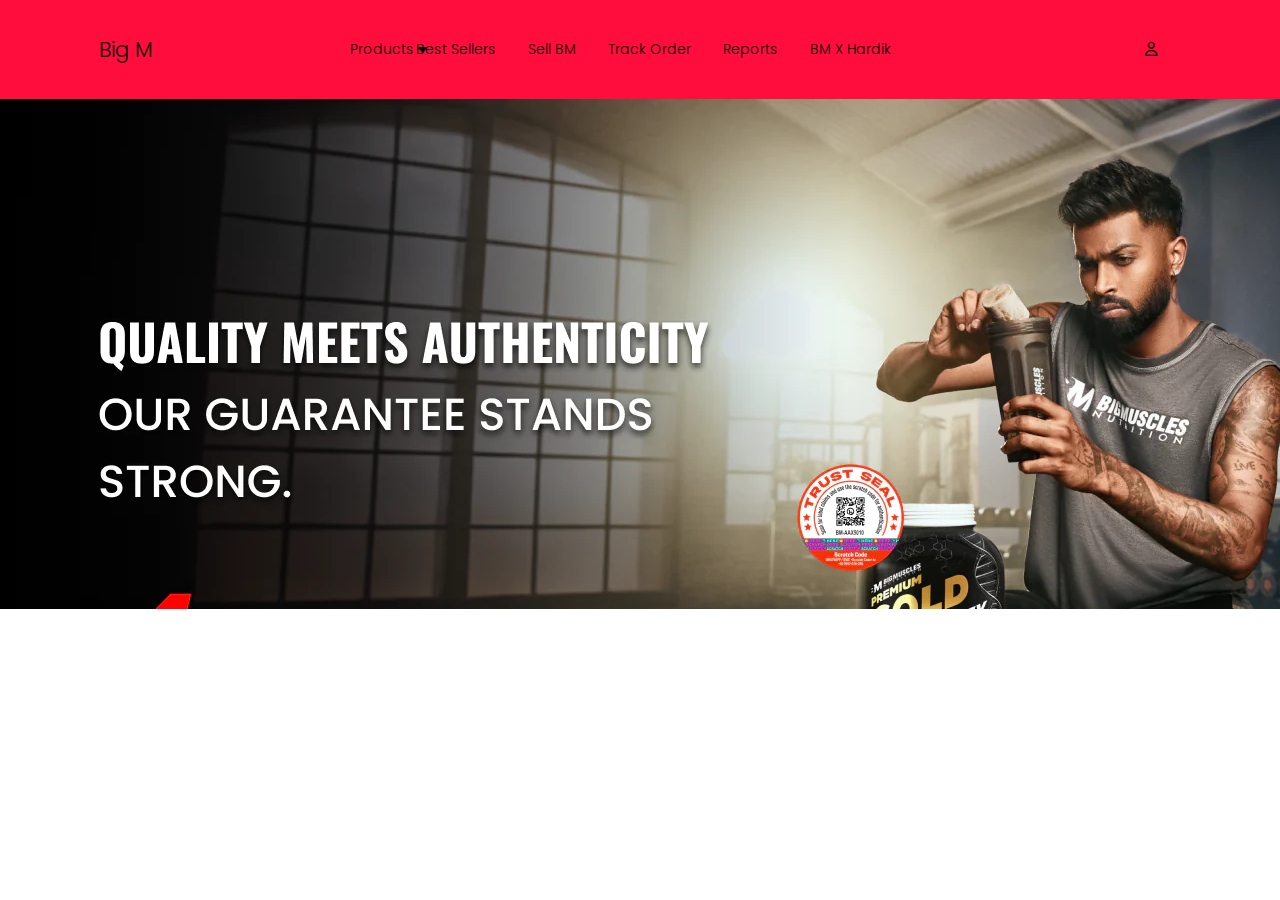
<file: index.html>
<!DOCTYPE html>
<html lang="en">
<head>
    <meta charset="UTF-8">
    <meta name="viewport" content="width=device-width, initial-scale=1.0">
    <link rel="stylesheet" href="istyle.css">
    <link rel="stylesheet" href="https://cdnjs.cloudflare.com/ajax/libs/font-awesome/6.5.1/css/all.min.css ">
    <title>Home</title>
</head>
<body>
    <nav>
        <h2>Big M</h2>
        <div class="dropdown">
            <button class="dropbtn">Products
                <i class="fa fa-caret-down"></i>
              </button>
              <div class="dropdown-content">
                <a href="#"></a>
                <a href="#">Gainer</a>
                <a href="#">Amino Acids</a>
                <a href="#">Pre Wrokout</a>
                <a href="#">Daily Support</a>
                <a href="#">Bundle Stacks</a>
                <a href="#">Wellness</a>
                <a href="#">Accessories</a>
              </div>
        </div> 
        
        
        
        <div class="other">
            <li><a href="bestseller">Best Sellers</a></li>
        <li><a href="#">Sell BM</a></li>
        <li><a href="#">Track Order</a></li>
        <li><a href="#">Reports</a></li>
        <li><a href="#">BM X Hardik</a></li>
    </div>
        
            <div class="icon">
                <li><i class="fa-thin fa-magnifying-glass"></i></li>
            <li><i class="fa-regular fa-user"></i></li>
            <li><i class="fa-light fa-cart-shopping"></i></li>
            </div>
        
    </nav>
    <!-- <section class="container">
        <div class="slider-wrapper">
            <div class="slider">
                <img  id="s1"  src="/images/Top_Banner.webp" alt="yo">
                <img src="/images/Home-page-banner-desktop_1524x.webp"  id="s2"alt="ho">
                <img src="/images/Nitra-Edge-Banner-Website.webp" alt="yo" id="s3">
            </div>
            <div class="slider-nav">
                <a href="s1"></a>
                <a href="s2"></a>
                <a href="s3"></a>
            </div>
        </div>
    </section> -->

    <div id="slideshow">
        <div class="slide-wrapper">
          <div class="slide"><img  class="slide-number"  src="/images/Top_Banner.webp" alt="yo"></div>
          <div class="slide">  <img src="/images/Home-page-banner-desktop_1524x.webp"  class="slide-number"></div>
          <div class="slide"><img src="/images/Nitra-Edge-Banner-Website.webp" class="slide-number"></div>
         
        </div>
      </div>
  
</body>
</html>
</file>
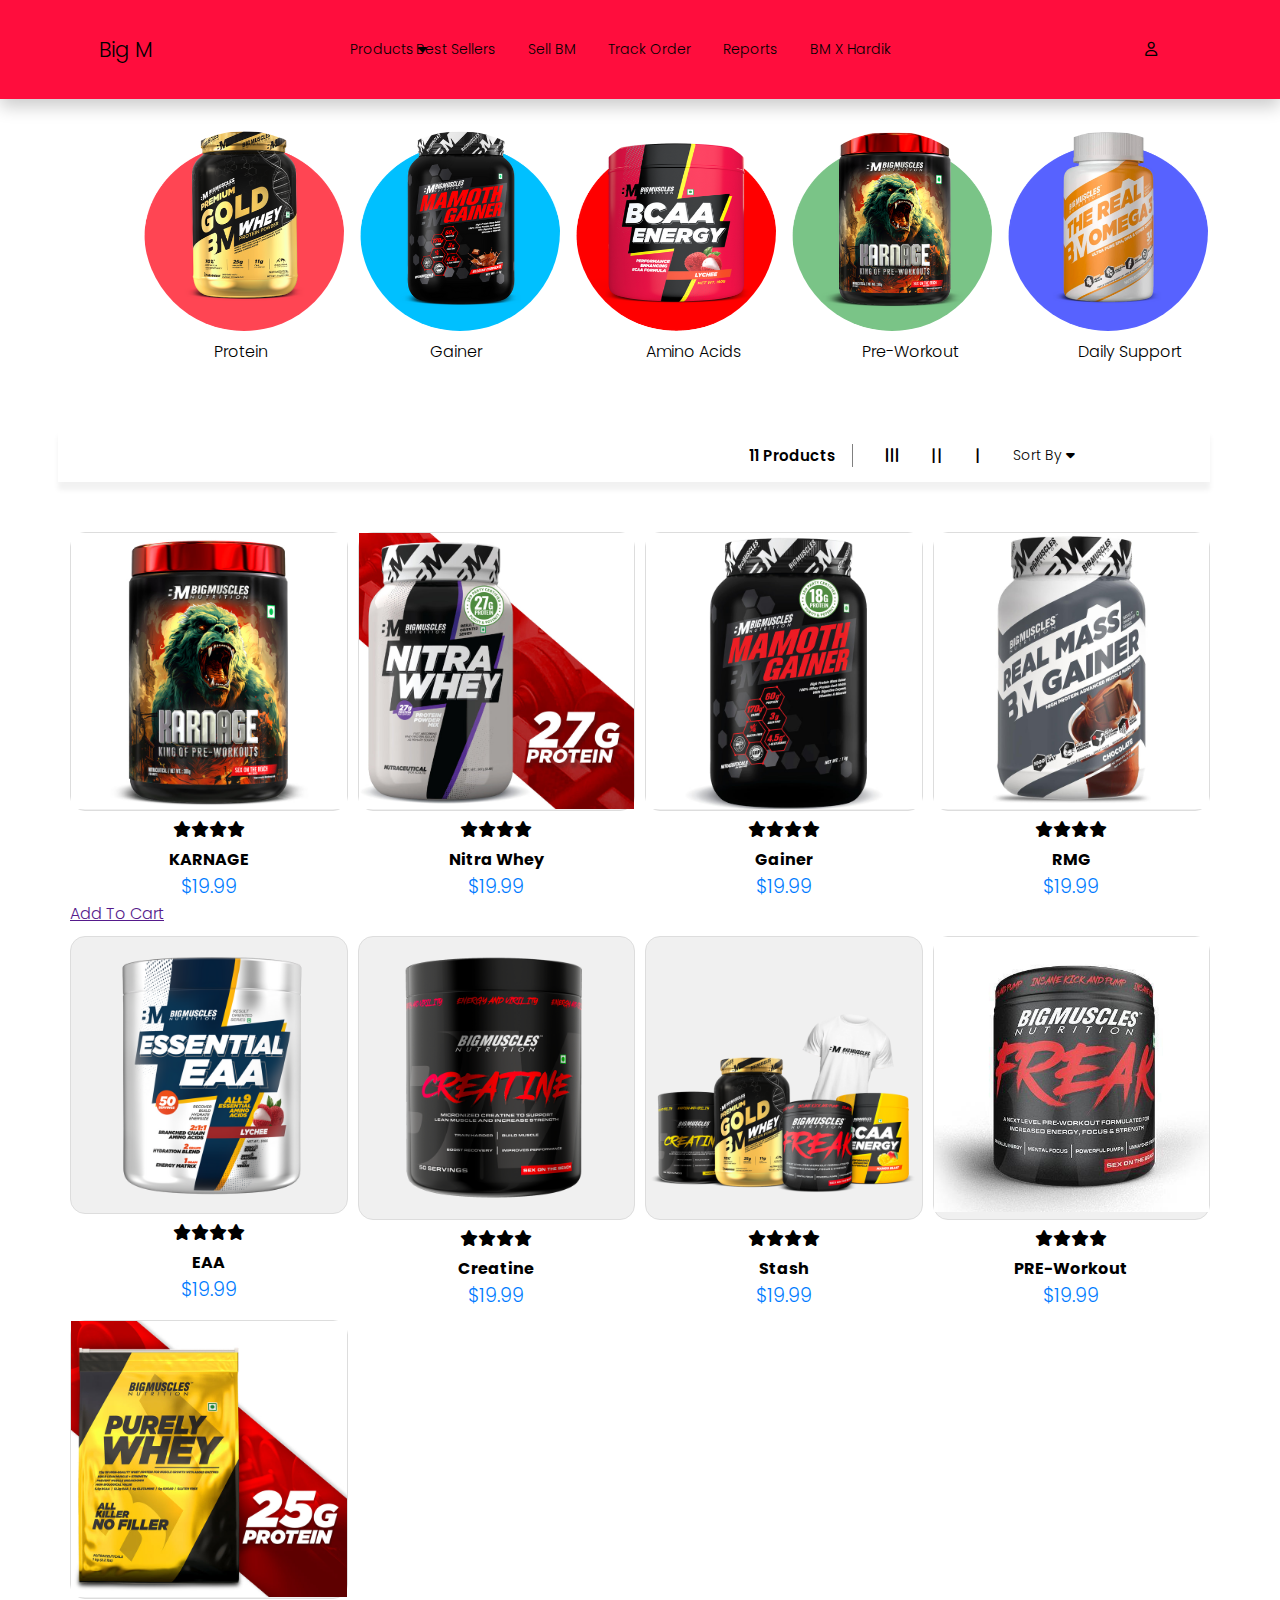
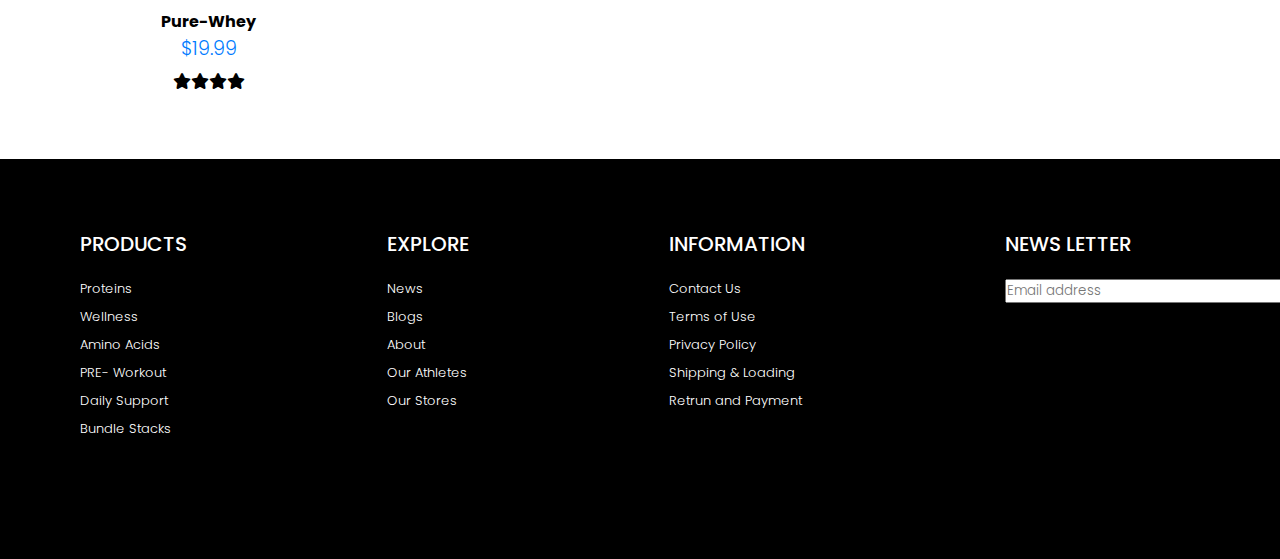
<file: bestseller.html>
<!DOCTYPE html>
<html lang="en">
<head>
    <meta charset="UTF-8">
    <meta name="viewport" content="width=device-width, initial-scale=1.0">
    <link rel="stylesheet" href="beststyle.css">
    <link rel="stylesheet" href="https://cdnjs.cloudflare.com/ajax/libs/font-awesome/6.5.1/css/all.min.css ">

    <title>Best Seller</title>
</head>
<body>
    
    <nav>
        <h2>Big M</h2>
        <div class="dropdown">
            <button class="dropbtn">Products
                <i class="fa fa-caret-down"></i>
              </button>
              <div class="dropdown-content">
                <a href="#"></a>
                <a href="#">Gainer</a>
                <a href="#">Amino Acids</a>
                <a href="#">Pre Wrokout</a>
                <a href="#">Daily Support</a>
                <a href="#">Bundle Stacks</a>
                <a href="#">Wellness</a>
                <a href="#">Accessories</a>
              </div>
        </div> 
        
        
        
        <div class="other">
            <li><a href="bestseller">Best Sellers</a></li>
        <li><a href="#">Sell BM</a></li>
        <li><a href="#">Track Order</a></li>
        <li><a href="#">Reports</a></li>
        <li><a href="#">BM X Hardik</a></li>
    </div>
        
            <div class="icon">
                <li><i class="fa-thin fa-magnifying-glass"></i></li>
            <li><i class="fa-regular fa-user"></i></li>
            <li><i class="fa-light fa-cart-shopping"></i></li>
            </div>
        
    </nav>

    <section class="bestsellerproducts">
            <div class="container-bsp">
                <li><a href="">
                    <img src="/bigmusclesnutrition.com-1711098342056/Whey_360x.png" alt="" class="bsp">
                        <p id="p1">Protein</p>
                </a>
                 </li>
                <li><a href="">
                    <img src="/bigmusclesnutrition.com-1711098342056/Gainer_2_360x.png" alt="" class="bsp">
                    <p id="p1">Gainer</p>
                </a></li>
                <li><a href="">
                    <img src="/bigmusclesnutrition.com-1711098342056/bcaa-1_360x.png" alt="" class="bsp">
                    <p id="p1">Amino Acids</p>
                </a></li>
                <li><a href="">
                    <img src="/bigmusclesnutrition.com-1711098342056/pre-workout_2ae3e92e-7449-4fc9-899d-7b095b2fcbe9_360x.png" alt="" class="bsp">
                    <p id="p1">Pre-Workout</p>
                </a></li>
                <li><a href="">
                    <img src="/bigmusclesnutrition.com-1711098342056/Daily_2_360x.png" alt="" class="bsp">
                    <p id="p1">Daily Support</p>
                </a></li>
                <!-- <li><a href="">
                    <img src="/bigmusclesnutrition.com-1711098342056/Accessories-Icon_1_360x.png" alt="">
                </a></li> -->
            </div>
    </section>
    <div class="divider">
        <div class="sort">
            <p>11 Products</p>
            <i class="fa-solid fa-bars fa-rotate-90"></i>
            <span>||</span>
            <span>|</span>
            <div class="dropdown1">
                <button class="dropbtn1">Sort By
                    <i class="fa fa-caret-down"></i>
                  </button>
                  <div class="dropdown-content1">
                    
                    <a href="#">
                        <input type="radio" name="" id="">
                        Best Seller
                    </a>
                    <a href="#">
                        <input type="radio" name="" id="">
                        Featured
                    </a>
                    <a href="#">
                        <input type="radio" value="">
                        Aphabetically,A-Z
                    </a>
                    <a href="#">
                        <input type="radio">
                        Aphabetically,Z-A
                    </a>
                    <a href="#">
                        <input type="radio">
                        Price, Low To High
                    </a>
                    <a href="#">
                        <input type="radio">
                        Price, High To Low 
                    </a>
                    <a href="#">
                        <input type="radio">
                        Date, Old To New
                    </a>
                    <a href="#">
                        <input type="radio">
                        Date, New To Old
                    </a>
                  </div>
            </div> 
        </div>
    </div>
        <div class="allbsp">
            <div class="pgrid">
                <div class="pri">
                    <a href="">
                        <div class="grid">
                            <img src="/bigmusclesnutrition.com-1711098342056/karnage-pdp-1_d1049f87-5a5a-46d2-bf84-251a3465b2bf_720x.jpg" alt=""id="img1">
                        </div>
                        
                       
                    </a>
                    <div class="stars-rating">
                        <i class="fa-solid fa-star"></i>
                        <i class="fa-solid fa-star"></i>
                        <i class="fa-solid fa-star"></i>
                        <i class="fa-solid fa-star"></i>
                    </div>
                    <div class="product-title">KARNAGE</div>
                    <div class="product-price">$19.99</div>
                    <div class="addcart"><a href="">Add To Cart</a></div>
                </div>
                
               <div class="pri">
                    <a href="">
                        <div class="grid">
                            <img src="/bigmusclesnutrition.com-1711098342056/nitra-whey-27-g-protein_1_720x.jpg" alt="" id="img2">
                         </div>
                    </a>  
                    <div class="stars-rating">
                        <i class="fa-solid fa-star"></i>
                        <i class="fa-solid fa-star"></i>
                        <i class="fa-solid fa-star"></i>
                        <i class="fa-solid fa-star"></i>
                    </div>
                    <div class="product-title">Nitra Whey</div>
                    <div class="product-price">$19.99</div>
               </div>
               <div class="pri">
                         <a href="">
                             <div class="grid">
                                <img src="/bigmusclesnutrition.com-1711098342056/B0CDX2SKXH.MAIN_720x.jpg" alt="" id="img3">
                            </div>
                          </a>
                          <div class="stars-rating">
                            <i class="fa-solid fa-star"></i>
                            <i class="fa-solid fa-star"></i>
                            <i class="fa-solid fa-star"></i>
                            <i class="fa-solid fa-star"></i>
                        </div>
                          <div class="product-title">Gainer</div>
                        <div class="product-price">$19.99</div>
               </div>
                <div class="pri">
                    <a href="">
                        <div class="grid">
                            <img src="/bigmusclesnutrition.com-1711098342056/1500x1500reallmassgainer1KG-min_720x.jpg" alt="" id="img4">
                        </div> 
                    </a>
                    <div class="stars-rating">
                        <i class="fa-solid fa-star"></i>
                        <i class="fa-solid fa-star"></i>
                        <i class="fa-solid fa-star"></i>
                        <i class="fa-solid fa-star"></i>
                    </div>
                    <div class="product-title">RMG</div>
                    <div class="product-price">$19.99</div>      
                </div>         
               <div class="pri">
                <a href="">
                    <div class="grid">
                        <img src="/bigmusclesnutrition.com-1711098342056/EAA_Leeche_720x.png" alt="" id="img5">
                    </div>    
                </a> 
                <div class="stars-rating">
                    <i class="fa-solid fa-star"></i>
                    <i class="fa-solid fa-star"></i>
                    <i class="fa-solid fa-star"></i>
                    <i class="fa-solid fa-star"></i>
                </div>
                <div class="product-title">EAA</div>
                <div class="product-price">$19.99</div>
               </div>           
              <div class="pri">
                <a href="">
                    <div class="grid">
                        <img src="/bigmusclesnutrition.com-1711098342056/Creatine_SOB_720x.png" alt="" id="img6">
                    </div>     
                </a> 
                <div class="stars-rating">
                    <i class="fa-solid fa-star"></i>
                    <i class="fa-solid fa-star"></i>
                    <i class="fa-solid fa-star"></i>
                    <i class="fa-solid fa-star"></i>
                </div>  
                <div class="product-title">Creatine</div>
                 <div class="product-price">$19.99</div>
              </div>        
               <div class="pri">
                <a href="">
                    <div class="grid">
                        <img src="/bigmusclesnutrition.com-1711098342056/1_91395967-7ac3-480b-b6ef-084a91a4cce6_720x.png" alt="" id="img7">
                    </div>
                </a> 
                <div class="stars-rating">
                    <i class="fa-solid fa-star"></i>
                    <i class="fa-solid fa-star"></i>
                    <i class="fa-solid fa-star"></i>
                    <i class="fa-solid fa-star"></i>
                </div>
                <div class="product-title">Stash</div>
                <div class="product-price">$19.99</div>
              
               </div> 

               <div class="pri">
                <a href="">
                    <div class="grid">
                        <img src="/bigmusclesnutrition.com-1711098342056/1_99af19f9-9bc9-47c9-a0f3-e5b228b3b0f2_720x.jpg" alt="">
                    </div>
                </a> 
                <div class="stars-rating">
                    <i class="fa-solid fa-star"></i>
                    <i class="fa-solid fa-star"></i>
                    <i class="fa-solid fa-star"></i>
                    <i class="fa-solid fa-star"></i>
                </div> 
                <div class="product-title">PRE-Workout</div>
                <div class="product-price">$19.99</div>
               
               </div>             
               <div class="pri">
                <a href="">
                    <div class="grid">
                        <img src="/bigmusclesnutrition.com-1711098342056/Purelywhey_1_720x.jpg" alt="" id="img9">
                    </div> 
                </a> 
                <div class="product-title">Pure-Whey</div>
                <div class="product-price">$19.99</div>
                <div class="stars-rating">
                    <i class="fa-solid fa-star"></i>
                    <i class="fa-solid fa-star"></i>
                    <i class="fa-solid fa-star"></i>
                    <i class="fa-solid fa-star"></i>
                </div>
                 </div>    
            </div>          
              
                               

            </div>
        </div>

        <footer>
          
            <div class="pr">
                <h2>PRODUCTS</h2>
                <li>Proteins</li>
                <li>Wellness</li>
                <li>Amino Acids</li>
                <li>PRE- Workout</li>
                <li>Daily Support</li>
                <li>Bundle Stacks</li>
            </div>
            <div class="ex">
                <h2>EXPLORE</h2>
                <li>News</li>
                <li>Blogs</li>
                <li>About</li>
                <li>Our Athletes</li>
                <li>Our Stores</li>
            </div>
            <div class="INFo">
                <h2>INFORMATION</h2>
                <li>Contact Us</li>
                <li>Terms of Use</li>
                <li>Privacy Policy</li>
                <li>Shipping & Loading</li>
                <li>Retrun and Payment</li>
            </div>
            <div class="news">
                <h2>NEWS LETTER</h2>
                <li><input type="text" placeholder="Email address"></li>
            </div>
          
        </footer>

</body>
</html>
</file>
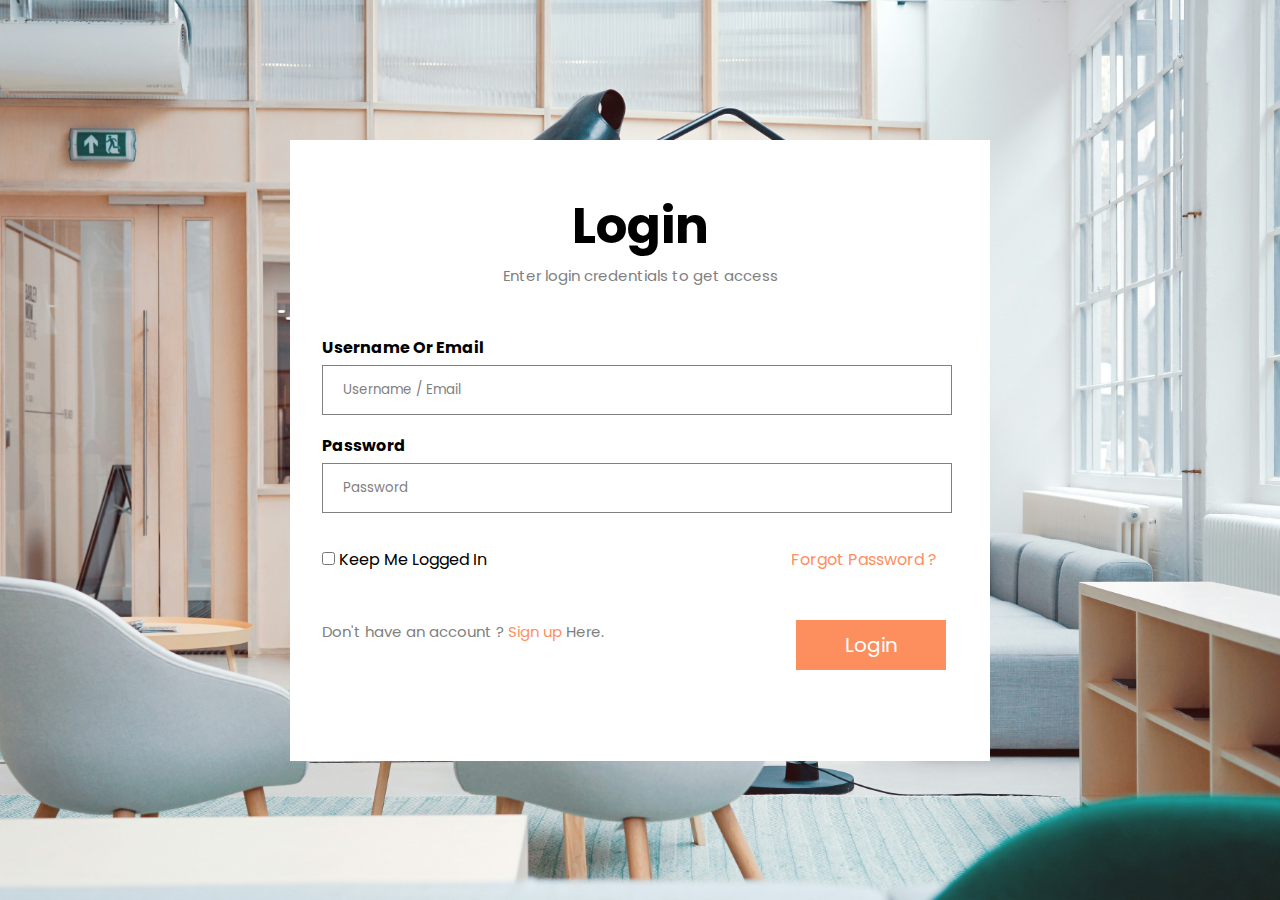
<file: login.html>
<!DOCTYPE html>
<html lang="en">
<head>
    <meta charset="UTF-8">
    <meta name="viewport" content="width=device-width, initial-scale=1.0">
    <link rel="stylesheet" href="lstyle.css">
    <title>Login</title>
</head>
<body>
    <form action="">
        <div class="head">
            <h1>Login</h1>
        <p>Enter login credentials to get access </p>
        </div>
        <div class="input-box">
            <!-- <label for="username">Username</label> -->
            <h3>Username Or Email</h3>
            <input type="text" id="username" placeholder="Username / Email">
        </div>
        <div class="input-box">
            <h3>Password</h3>
            <input type="password" id="password" placeholder="Password">
        </div>
        <div class="forgot">
            
            <label for="forgot"><input type="checkbox" name="" id="forgot">  Keep Me Logged In</label>
            
            <a href="#">Forgot Password ?</a>
        </div>
        <div class="btn2">
            
            <p>Don't have an account ? <a href="#">Sign up</a> Here. </p>
            <button type="submit" class="btn"><span>Login</span>
            </button>
        </div>
    </form>
</body>
</html>
</file>
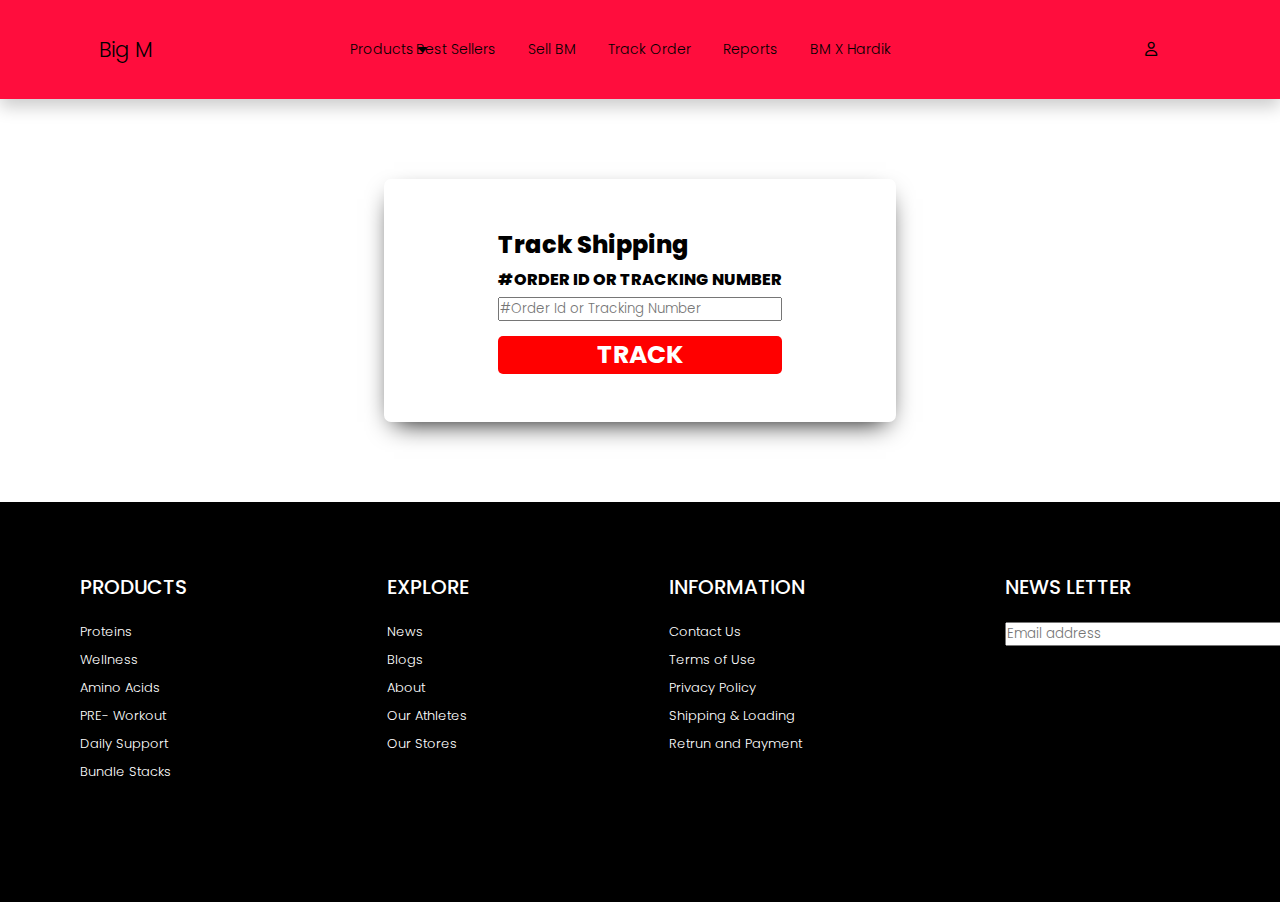
<file: track.html>
<!DOCTYPE html>
<html lang="en">
<head>
    <meta charset="UTF-8">
    <meta name="viewport" content="width=device-width, initial-scale=1.0">
    <link rel="stylesheet" href="track.css">
    <link rel="stylesheet" href="https://cdnjs.cloudflare.com/ajax/libs/font-awesome/6.5.1/css/all.min.css ">
 
    <title>Track Order</title>
</head>
<body>
    <nav>
        <h2>Big M</h2>
        <div class="dropdown">
            <button class="dropbtn">Products
                <i class="fa fa-caret-down"></i>
              </button>
              <div class="dropdown-content">
                <a href="#"></a>
                <a href="#">Gainer</a>
                <a href="#">Amino Acids</a>
                <a href="#">Pre Wrokout</a>
                <a href="#">Daily Support</a>
                <a href="#">Bundle Stacks</a>
                <a href="#">Wellness</a>
                <a href="#">Accessories</a>
              </div>
        </div> 
        
        
        
        <div class="other">
            <li><a href="bestseller">Best Sellers</a></li>
        <li><a href="#">Sell BM</a></li>
        <li><a href="#">Track Order</a></li>
        <li><a href="#">Reports</a></li>
        <li><a href="#">BM X Hardik</a></li>
    </div>
        
            <div class="icon">
                <li><i class="fa-thin fa-magnifying-glass"></i></li>
            <li><i class="fa-regular fa-user"></i></li>
            <li><i class="fa-light fa-cart-shopping"></i></li>
            </div>
        
    </nav>

    <!-- for tarck order and hero section -->
    <div class="herosection">
        <div class="track">
            <h2>Track Shipping</h2>
            <p>#ORDER ID OR TRACKING NUMBER
            </p>
            <input type="text" name="" id="" placeholder="#Order Id or Tracking Number">
            <a href="" class="btn">TRACK</a>
        </div>
    </div>
    <footer>
          
        <div class="pr">
            <h2>PRODUCTS</h2>
            <li>Proteins</li>
            <li>Wellness</li>
            <li>Amino Acids</li>
            <li>PRE- Workout</li>
            <li>Daily Support</li>
            <li>Bundle Stacks</li>
        </div>
        <div class="ex">
            <h2>EXPLORE</h2>
            <li>News</li>
            <li>Blogs</li>
            <li>About</li>
            <li>Our Athletes</li>
            <li>Our Stores</li>
        </div>
        <div class="INFo">
            <h2>INFORMATION</h2>
            <li>Contact Us</li>
            <li>Terms of Use</li>
            <li>Privacy Policy</li>
            <li>Shipping & Loading</li>
            <li>Retrun and Payment</li>
        </div>
        <div class="news">
            <h2>NEWS LETTER</h2>
            <li><input type="text" placeholder="Email address"></li>
        </div>
      
    </footer>
</body>
</html>
</file>
<file: istyle.css>
@import url('https://fonts.googleapis.com/css2?family=Poppins:ital,wght@0,100;0,200;0,300;0,400;0,500;0,600;0,700;0,800;0,900;1,100;1,200;1,300;1,400;1,500;1,600;1,700;1,800;1,900&display=swap');
*{
    margin: 0px;
    padding: 0px;
    box-sizing: border-box;
    font-family: "Poppins", sans-serif;
    font-weight: 300;
    font-style: normal;
}
nav {
    display: flex;
    justify-content: space-around;
    align-items: center;
    list-style: none;
    height: 11vh;
    font-size: 14px;
    font-weight: 100;
    box-shadow: 0px 8px 16px 0px rgba(0,0,0,0.2);
    
    
}
nav a{
    text-decoration: none;
    color: black;
    padding: 25px 16px ;
    
    
}
a:hover{
    background-color:rgba(0,0,0,0.2);
    /* opacity: 0.1; */
    color: white;
    
}
    .logo{
        width: 150px;
        height: 80px;
    }

.other{
    display: flex;
    flex-wrap: wrap;
    margin-left:-15rem ;
    justify-content: space-evenly;
    padding: 25px 16px;
}


nav:hover{
    background-color: #ff0d3d;
}
.icon{
    display: flex;
    gap:25px ;
}
/* for dropdown content of protein */
.dropdown{
    
    overflow: hidden;
}
.dropdown:hover{
    background-color:rgba(0,0,0,0.1);
    color: white;
}
.dropdown .dropbtn{
    font-size:14px;
    border:none;
    outline: none;
    color: black;
    background-color: inherit;
    padding: 25px 0px;
    
}
.dropdown-content{
    display: none;
    position: absolute;
    background-color: white;    
    min-width: 160px;
    box-shadow: 0px 8px 16px 0px rgba(0,0,0,0.2);
    z-index: 1;

}

.dropdown-content a {
    float: left;
    color: black;
    padding: 12px 16px;
    text-decoration: none;
    display: block;
    text-align: left;
    
  }
  
  .dropdown-content a:hover {
    background-color: #ddd;
  }
  
  .dropdown:hover .dropdown-content {
    display: block;
  }
/* for slideshow */

/* .slider-wrapper{
    position: relative;
    max-width: auto;
    margin: 0 auto;

}
.slider{
    display: flex;
    overflow-x: hidden;
    scroll-snap-type: x mandatory;
    scroll-behavior: smooth;
    aspect-ratio: 16 / 9;
    
}
.slider img{
    flex: 1 0 100%;
    scroll-snap-align: start;
    object-fit: cover;
}
.slider-nav{
    display: flex;
    column-gap: 1rem;
    position: absolute;
    bottom: 1.25rem;
    left: 50%;
    transform: translateX(-50%);  
    z-index:7410;    
}
.slider-nav a{
    width: 0.5rem;
    height: 0.5rem;
    border-radius: 50%;
    background-color: #fff;
    opacity: 0.75;
    transition: opacity ease 250ms;

}
.slider-nav a:hover{
    opacity: 1;
} */
#slideshow {
    text-align: center;
    overflow: hidden;
    height: 100%;
    width: 100%;
    margin: 0 auto;
    
  }
  
  .slide-wrapper {
    width: 100%;
    display: flex;
    -webkit-animation: slide 10s ease-in-out infinite;
  }
  
  .slide {
    float: left;
    height: 510px;
    width: 100%;
  }

  
 
  
  @-webkit-keyframes slide {
    20% {margin-left: 0px;}
    30% {margin-left: -728px;}
    50% {margin-left: -728px;}
    60% {margin-left: -1456px;}
    70% {margin-left: -1456px;}
    80% {margin-left: -2184px;}
    90% {margin-left: -2184px;}
  }
</file>
<file: beststyle.css>
@import url("https://fonts.googleapis.com/css2?family=Poppins:ital,wght@0,100;0,200;0,300;0,400;0,500;0,600;0,700;0,800;0,900;1,100;1,200;1,300;1,400;1,500;1,600;1,700;1,800;1,900&display=swap");
* {
  margin: 0px;
  padding: 0px;
  box-sizing: border-box;
  font-family: "Poppins", sans-serif;
  font-weight: 300;
  font-style: normal;
}

nav {
  display: flex;
  justify-content: space-around;
  align-items: center;
  list-style: none;
  height: 11vh;
  font-size: 14px;
  font-weight: 100;
  box-shadow: 0px 8px 16px 0px rgba(0, 0, 0, 0.2);
}

nav a {
  text-decoration: none;
  color: black;
  padding: 25px 16px;
}

a:hover {
  background-color: rgba(0, 0, 0, 0.2);
  /* opacity: 0.1; */
  color: white;
}

.logo {
  width: 150px;
  height: 80px;
}

.other {
  display: flex;
  flex-wrap: wrap;
  margin-left: -15rem;
  justify-content: space-evenly;
  padding: 25px 16px;
}

nav:hover {
  background-color: #ff0d3d;
}

.icon {
  display: flex;
  gap: 25px;
}

/* for dropdown content of protein */
.dropdown {
  overflow: hidden;
}

.dropdown:hover {
  background-color: rgba(0, 0, 0, 0.1);
  color: white;
}

.dropdown .dropbtn {
  font-size: 14px;
  border: none;
  outline: none;
  color: black;
  background-color: inherit;
  padding: 25px 0px;
}

.dropdown-content {
  display: none;
  position: absolute;
  background-color: white;
  min-width: 160px;
  box-shadow: 0px 8px 16px 0px rgba(0, 0, 0, 0.2);
  z-index: 1;
}

.dropdown-content a {
  float: left;
  color: black;
  padding: 12px 16px;
  text-decoration: none;
  display: block;
  text-align: left;
}

.dropdown-content a:hover {
  background-color: #ddd;
}

.dropdown:hover .dropdown-content {
  display: block;
}

.bestsellerproducts {
  display: flex;
  flex-wrap: wrap;
  position: relative;
  list-style: none;
  gap: 3rem;
  position: relative;
  top: 1rem;
  overflow-x: hidden;
}

.container-bsp {
  display: flex;
  gap: 1rem;
  padding-top: 1rem;
  padding-left: 9rem;
  overflow-x: hidden;
  text-decoration: none;
  overflow-x: hidden;
}

#p1 {
  padding-left: 70px;
  padding-top: 0.5rem;
}

.container-bsp a {
  text-decoration: none;
  color: black;
  font-weight: 700;
}

.bsp {
  vertical-align: middle;
  width: 200px;
  height: 200px;
  border-radius: 50%;
  overflow-x: hidden;
}

.divider {
  margin-top: 5rem;
  z-index: 8520;
  height: 6vh;
  width: 90%;
  position: relative;
  left: 4.5%;
  display: flex;
  box-shadow: 0px 8px 5px 0px rgba(0, 0, 0, 0.056);
}

.sort {
  display: flex;
  gap: 2rem;
  align-items: center;
  position: relative;
  left: 60%;
}
.sort p {
  font-weight: 600;
  font-size: 15px;
  padding-right: 16px;
  border-right: 1px solid grey;
}
.sort span {
  font-weight: 500;
}

.dropdown1 {
  overflow: hidden;
}

.dropdown1:hover {
  color: white;
}

.dropdown1 .dropbtn1 {
  font-size: 14px;
  border: none;
  outline: none;
  color: black;
  background-color: inherit;
  padding: 2px 0px;
}

.dropdown-content1 {
  display: none;
  position: absolute;
  background-color: white;
  min-width: 200px;
  box-shadow: 0px 8px 16px 0px rgba(0, 0, 0, 0.2);
  z-index: 1;
  gap: 0rem;
}

.dropdown-content1 a {
  float: left;
  color: black;
  padding: 5px 16px;
  text-decoration: none;
  display: block;
  text-align: left;
}

.dropdown-content1 a:hover {
  background-color: #ddd;
}

.dropdown1:hover .dropdown-content1 {
  display: block;
  display: flex;
  flex-direction: column;
}

.allbsp {
  padding: 50px;
}

.pgrid {
  display: grid;
  grid-template-columns: repeat(4, minmax(200px, 1fr)); /* Responsive grid with minimum width of 200px */
  gap: 10px; /* Gap between grid items */
  padding: 0px 20px 20px 20px;
  overflow-x: hidden;
}

.grid {
  background-color: #f0f0f0;
  border: 1px solid #ddd;
  border-radius: 15px;
  text-align: center;
}
.grid img {
  max-width: 100%;
  height: auto;
}
.grid #img1 {
  margin-bottom: -6px;
}
.grid #img2 {
  margin-bottom: -6px;
}
.grid #img3 {
  margin-bottom: -6px;
}
.grid #img4 {
  margin-bottom: -6px;
}
.grid #img5 {
  margin-bottom: -6px;
}
.grid #img9 {
  margin-bottom: -6px;
}

/* Style for product title */
.product-title {
  display: flex;
  flex-direction: column;
  margin-top: 10px;
  font-weight: bold;
  align-items: center;
}

/* Style for product price */
.product-price {
  color: #007bff;
  font-size: 1.2rem;
  display: flex;
  flex-direction: column;
  align-items: center;
}

.stars-rating {
  margin-top: 10px;
  display: flex;
  justify-content: center;
}

footer {
  height: 25rem;
  color: white;
  background-color: black;
  display: flex;
  list-style: none;
  gap: 10rem;
  padding: 50px 60px;
}
footer h2 {
  font-weight: 500;
  font-size: 20px;
  margin: 20px;
}
footer li {
  margin-left: 20px;
  margin-top: 0.5rem;
  font-size: 13px;
}
footer .news input {
  min-width: 300px;
}/*# sourceMappingURL=beststyle.css.map */
</file>
<file: lstyle.css>
@import url('https://fonts.googleapis.com/css2?family=Poppins:ital,wght@0,100;0,200;0,300;0,400;0,500;0,600;0,700;0,800;0,900;1,100;1,200;1,300;1,400;1,500;1,600;1,700;1,800;1,900&display=swap');
*{
    margin: 0px;
    box-sizing: border-box;
    padding: 0px;
    font-family: "Poppins", sans-serif;
}
body{
    display: flex;
    justify-content: center;
    align-items: center;
    min-height: 100vh;
    background: url(/images/index.css/toa-heftiba-FV3GConVSss-unsplash.jpg)no-repeat center center/cover;
}
form{
    background-color: white;
    width: 700px;
    height: 621px;
    

}
.head{
    text-align: center;
    font-size: 25px;
    display: flex;
    flex-direction: column;
    justify-content:space-between;
    p{
        font-size: 15px;
        color: grey;
        
    }

}
.head h1{
    margin-top: 3rem;
}
.input-box{
    
    margin-top: 3rem;
    margin-left:2rem;
    height: 50px;
    width: 100%;
    h3{
        position: relative;
        left: px;
        font-size: 1rem;
        margin-bottom:5px;
    }
    
    
}
.input-box input{
    
    
    height: 100%;
    width: 90%;
    border: 1px solid grey;
}
.input-box input::placeholder{
    color: grey;
    padding-left: 20px;

}
.forgot{
    display: flex;
    /* justify-content: space-evenly; */
    margin-top:4rem;
    gap: 19rem;
    margin-left: 2rem;
}
.forgot a{
    color: #fd8f5f;
    text-decoration: none;
}
.btn2{
    display: flex;
    /* justify-content: space-between; */
    margin-top: 3rem;
    gap: 12rem;
    font-size: 15px;
    color: grey;
    margin-left: 2rem;
}
.btn2 a{
    color: #fd8f5f;
    text-decoration: none;

}
.btn{
    font-size: 20px;
    background-color: #fd8f5f;
    width: 150px;
    border: none;
    height: 50px;
    cursor: pointer;
    span{
        color: white;
    }
}
</file>
<file: track.css>
@import url("https://fonts.googleapis.com/css2?family=Poppins:ital,wght@0,100;0,200;0,300;0,400;0,500;0,600;0,700;0,800;0,900;1,100;1,200;1,300;1,400;1,500;1,600;1,700;1,800;1,900&display=swap");
* {
  margin: 0px;
  padding: 0px;
  box-sizing: border-box;
  font-family: "Poppins", sans-serif;
  font-weight: 300;
  font-style: normal;
}

.heroscetion {
  height: 90vh;
}

.track {
  gap: 5px;
  width: 40%;
  height: 50%;
  background-color: #fff;
  margin-top: 5rem;
  margin-bottom: 5rem;
  margin-left: auto;
  margin-right: auto;
  display: grid;
  align-content: center;
  justify-content: center;
  border-radius: 7px;
  padding: 3rem 2rem;
  box-shadow: 0px 10px 25px -10px #000000;
  clear: both;
}
.track h2 {
  font-weight: 800;
}
.track p {
  font-weight: 800;
}
.track a {
  text-decoration: none;
  color: white;
  font-weight: 700;
  font-size: 25px;
  background-color: red;
  margin-top: 10px;
  text-align: center;
  border-radius: 5px;
}
.track a:hover {
  background-color: red;
}

nav {
  display: flex;
  justify-content: space-around;
  align-items: center;
  list-style: none;
  height: 11vh;
  font-size: 14px;
  font-weight: 100;
  box-shadow: 0px 8px 16px 0px rgba(0, 0, 0, 0.2);
}

nav a {
  text-decoration: none;
  color: black;
  padding: 25px 16px;
}

a:hover {
  background-color: rgba(0, 0, 0, 0.2);
  /* opacity: 0.1; */
  color: white;
}

.logo {
  width: 150px;
  height: 80px;
}

.other {
  display: flex;
  flex-wrap: wrap;
  margin-left: -15rem;
  justify-content: space-evenly;
  padding: 25px 16px;
}

nav:hover {
  background-color: #ff0d3d;
}

.icon {
  display: flex;
  gap: 25px;
}

/* for dropdown content of protein */
.dropdown {
  overflow: hidden;
}

.dropdown:hover {
  background-color: rgba(0, 0, 0, 0.1);
  color: white;
}

.dropdown .dropbtn {
  font-size: 14px;
  border: none;
  outline: none;
  color: black;
  background-color: inherit;
  padding: 25px 0px;
}

.dropdown-content {
  display: none;
  position: absolute;
  background-color: white;
  min-width: 160px;
  box-shadow: 0px 8px 16px 0px rgba(0, 0, 0, 0.2);
  z-index: 1;
}

.dropdown-content a {
  float: left;
  color: black;
  padding: 12px 16px;
  text-decoration: none;
  display: block;
  text-align: left;
}

.dropdown-content a:hover {
  background-color: #ddd;
}

.dropdown:hover .dropdown-content {
  display: block;
}

footer {
  height: 25rem;
  color: white;
  background-color: black;
  display: flex;
  list-style: none;
  gap: 10rem;
  padding: 50px 60px;
}
footer h2 {
  font-weight: 500;
  font-size: 20px;
  margin: 20px;
}
footer li {
  margin-left: 20px;
  margin-top: 0.5rem;
  font-size: 13px;
}
footer .news input {
  min-width: 300px;
}/*# sourceMappingURL=track.css.map */
</file>
